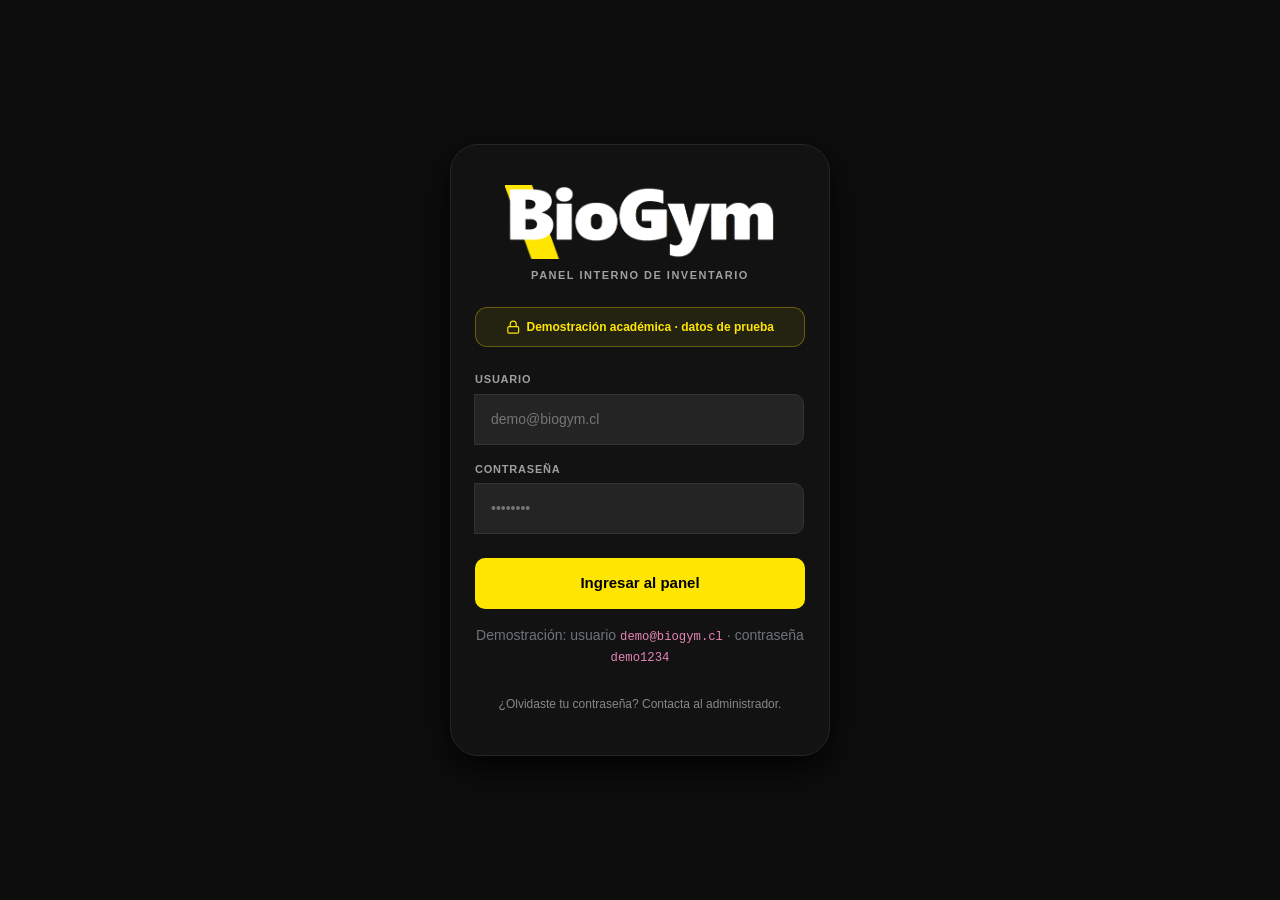
<file: index.html>
﻿<!DOCTYPE html>
<html lang="es" data-bs-theme="dark">
<head>
  <meta charset="UTF-8">
  <meta name="viewport" content="width=device-width, initial-scale=1.0">
  <meta http-equiv="Content-Security-Policy" content="default-src 'self'; script-src 'self'; style-src 'self' 'unsafe-inline'; img-src 'self' data: https:; font-src 'self'; connect-src 'self'; base-uri 'self'; form-action 'self'; frame-ancestors 'none'; object-src 'none'">
  <meta name="referrer" content="no-referrer">
  <title>Iniciar sesión | BioGymStore</title>
  <link rel="icon" type="image/png" href="img/favicon.png">
  <link href="vendor/css/bootstrap.min.css" rel="stylesheet">
  <link rel="stylesheet" href="css/styles.css">
</head>
<body data-page="login">

  <!-- VISTA 1: INICIO DE SESIÓN (diseño original) -->
  <main class="login-wrap">
    <div class="app-container">
      <header class="brand">
        <div class="logo-container">
          <img src="img/logo.png" alt="BioGym Store" class="brand-logo-img login-logo">
        </div>
        <p class="brand-subtitle">PANEL INTERNO DE INVENTARIO</p>
      </header>

      <div class="restricted-notice">
        <svg class="icon" viewBox="0 0 24 24" fill="none" stroke="currentColor" stroke-width="2" stroke-linecap="round" stroke-linejoin="round" aria-hidden="true"><rect x="3" y="11" width="18" height="11" rx="2"/><path d="M7 11V7a5 5 0 0 1 10 0v4"/></svg> Demostración académica · datos de prueba
      </div>

      <form id="loginForm" novalidate>
        <div class="input-group">
          <label for="username">USUARIO</label>
          <input type="email" id="username" name="username" placeholder="demo@biogym.cl" required autocomplete="username">
        </div>

        <div class="input-group">
          <label for="password">CONTRASEÑA</label>
          <input type="password" id="password" name="password" placeholder="••••••••" required autocomplete="current-password">
        </div>

        <button type="submit" class="btn-submit">Ingresar al panel</button>
      </form>

      <p class="text-center text-secondary small mt-3 mb-0">Demostración: usuario <code>demo@biogym.cl</code> · contraseña <code>demo1234</code></p>

      <footer class="forgot-password">
        <a href="#" id="forgotPasswordLink">¿Olvidaste tu contraseña? Contacta al administrador.</a>
      </footer>
    </div>
  </main>

  <script src="vendor/js/bootstrap.bundle.min.js"></script>
  <script src="js/data.js"></script>
  <script src="js/store.js"></script>
  <script src="js/icons.js"></script>
  <script src="js/app.js"></script>
  <script src="js/pages/login.js"></script>
</body>
</html>
</file>
<file: css/styles.css>
/* ============================================================
   BioGymStore — styles.css
   Tema visual propio (oscuro + amarillo BioGym), copiado del
   diseño original del proyecto.
   ORDEN DE CARGA: Bootstrap 5 (CDN) > este archivo.
   Si el CDN no carga (sin internet), el sitio se ve igual
   gracias a los estilos propios + el respaldo ".no-bs".
   ============================================================ */

:root {
  --bg: #0d0d0d;
  --surface: #121212;
  --surface-2: #1a1a1a;
  --surface-3: #242424;
  --border: #262626;
  --border-2: #333333;
  --accent: #ffe600;
  --accent-hover: #e6cf00;
  --text: #ffffff;
  --muted: #888888;
  --muted-2: #a0a0a0;
  --green: #22c55e;
  --amber: #f59e0b;
  --red: #ef4444;
  --radius: 14px;
  --radius-lg: 28px;
  --font: -apple-system, BlinkMacSystemFont, "Segoe UI", Roboto, Oxygen, Ubuntu, Cantarell, "Open Sans", "Helvetica Neue", sans-serif;
}

/* ---------- Base ---------- */
html { -webkit-text-size-adjust: 100%; }
body {
  margin: 0;
  background-color: #0d0d0d;
  color: #ffffff;
  font-family: -apple-system, BlinkMacSystemFont, "Segoe UI", Roboto, Oxygen, Ubuntu, Cantarell, "Open Sans", "Helvetica Neue", sans-serif;
  min-height: 100vh;
  line-height: 1.5;
}
main { display: block; }
img { max-width: 100%; }
a { color: #ffe600; }
a:hover { color: #e6cf00; }

.text-accent { color: #ffe600 !important; }

/* ---------- Iconos SVG propios ---------- */
.icon { width: 1.15em; height: 1.15em; vertical-align: -0.18em; flex: 0 0 auto; }
.action-icon .icon, .thumb .icon { width: 1.4rem; height: 1.4rem; vertical-align: middle; }

/* ---------- Titulos de seccion ---------- */
.section-title { font-size: .75rem; color: #a0a0a0; letter-spacing: .1em; text-transform: uppercase; font-weight: 700; }

/* ---------- Badges de estado (estilo suave, diseno original) ---------- */
.badge { display: inline-block; padding: 4px 10px; border-radius: 20px; font-size: 11px; font-weight: 700; line-height: 1.4; white-space: nowrap; }
.badge-soft-success { background-color: rgba(34, 197, 94, .15); color: #22c55e; }
.badge-soft-warning { background-color: rgba(245, 158, 11, .15); color: #f59e0b; }
.badge-soft-danger { background-color: rgba(239, 68, 68, .15); color: #ef4444; }
.badge-soft-secondary { background-color: rgba(136, 136, 136, .15); color: #aaaaaa; }

/* ---------- SKU ---------- */
.sku-code { font-family: "Courier New", monospace; color: #ffe600; font-weight: 600; font-size: .8rem; }

/* ---------- Miniatura de producto ---------- */
.thumb {
  width: 40px; height: 40px; flex: 0 0 40px;
  display: inline-flex; align-items: center; justify-content: center;
  background-color: #1a1a1a; border: 1px solid #262626;
  border-radius: 10px; font-size: 1.25rem; overflow: hidden; color: #ffe600;
}
.thumb-img { width: 100%; height: 100%; object-fit: cover; }

/* ---------- Footer ---------- */
.app-footer { color: #666; font-size: .75rem; border-top: 1px solid #262626; padding: 1rem 0; margin-top: 2.5rem; }

/* ---------- Scrollbar ---------- */
::-webkit-scrollbar { width: 8px; }
::-webkit-scrollbar-track { background: #0d0d0d; }
::-webkit-scrollbar-thumb { background: #2e2e2e; border-radius: 4px; }
::-webkit-scrollbar-thumb:hover { background: #3a3a3a; }

/* === FIN PARTE 1 === */

/* ============================================================
   LOGO BIOGYMSTORE — COPIA EXACTA DEL DISEÑO ORIGINAL
   ============================================================ */
.biogym-logo { position: relative; display: inline-flex; align-items: flex-end; gap: 4px; padding: 4px 6px; user-select: none; }
.biogym-logo .yellow-bar { position: absolute; background-color: #ffe600; transform: skewX(20deg); border-radius: 1px; z-index: 1; }
.biogym-logo::before {
  content: ""; position: absolute; top: 11px; left: 8px; width: 14px; height: 20px;
  background-color: #121212; z-index: 2;
}
.biogym-logo .brand-text { position: relative; z-index: 3; color: #ffffff; font-weight: 900; letter-spacing: -1px; line-height: 1; }
.biogym-logo .badge-store { position: relative; z-index: 3; background-color: #ffe600; color: #000000; font-weight: 800; padding: 1px 5px; border-radius: 4px; text-transform: lowercase; line-height: 1; margin-bottom: 2px; }
.biogym-logo.logo-lg .brand-text { font-size: 34px; }
.biogym-logo.logo-lg .badge-store { font-size: 13px; }
.biogym-logo.logo-lg .yellow-bar { left: 10px; top: 0px; width: 14px; height: 42px; }

/* Logo oficial en imagen PNG (navbar y login) */
.brand-logo-img { height: 40px; width: auto; display: block; }
.brand-logo-img.login-logo { height: 74px; margin: 0 auto; }

/* ============================================================
   VISTA 1: LOGIN — COPIA EXACTA DEL DISEÑO ORIGINAL
   ============================================================ */
.login-wrap {
  width: 100%; min-height: 100vh;
  display: flex; justify-content: center; align-items: center;
  padding: 20px;
}
.app-container {
  width: 100%; max-width: 380px;
  background-color: #121212;
  border: 1px solid #262626;
  border-radius: 28px;
  padding: 40px 24px;
  box-shadow: 0 12px 32px rgba(0, 0, 0, .85);
  display: flex; flex-direction: column; align-items: center;
}
.brand { text-align: center; margin-bottom: 24px; }
.logo-container { display: flex; justify-content: center; align-items: center; margin-bottom: 8px; }
.brand-subtitle { font-size: 11px; color: #a0a0a0; letter-spacing: 1.5px; text-transform: uppercase; font-weight: 600; margin: 6px 0 0 0; }

.restricted-notice {
  background-color: rgba(255, 230, 0, .08);
  border: 1px solid rgba(255, 230, 0, .3);
  color: #ffe600; font-size: 12px; font-weight: 600;
  padding: 10px 16px; border-radius: 12px;
  width: 100%; text-align: center; margin-bottom: 24px;
  display: flex; align-items: center; justify-content: center; gap: 6px;
}
.restricted-notice .icon { width: 1.2em; height: 1.2em; }

#loginForm { width: 100%; display: flex; flex-direction: column; gap: 16px; }
.input-group { display: flex; flex-direction: column; gap: 6px; }
.input-group label { font-size: 11px; font-weight: 700; color: #a0a0a0; letter-spacing: .8px; }
.input-group input {
  background-color: #242424; border: 1px solid #333333; border-radius: 10px;
  padding: 14px 16px; color: #ffffff; font-size: 14px; outline: none; width: 100%;
}
.input-group input:focus { border-color: #ffe600; background-color: #2a2a2a; }
.btn-submit {
  margin-top: 8px; background-color: #ffe600; color: #000000;
  border: none; border-radius: 10px; padding: 14px;
  font-size: 15px; font-weight: 700; cursor: pointer; width: 100%;
}
.btn-submit:hover { background-color: #e6cf00; }
.forgot-password { margin-top: 24px; text-align: center; }
.forgot-password a { font-size: 12px; color: #888888; text-decoration: none; }
.forgot-password a:hover { color: #ffe600; }

/* ============================================================
   NAVBAR — DISEÑO ORIGINAL + COMPONENTE BOOTSTRAP
   ============================================================ */
.navbar { background-color: #121212; border-bottom: 1px solid #262626; }
.navbar .nav-link { color: #9a9a9a; font-weight: 600; font-size: .9rem; }
.navbar .nav-link:hover { color: #ffffff; }
.navbar .nav-link.active { color: #ffe600; }

.user-badge { display: flex; align-items: center; gap: 12px; }
.avatar { width: 36px; height: 36px; background-color: #ffe600; color: #000000; font-weight: 800; border-radius: 50%; display: inline-flex; align-items: center; justify-content: center; font-size: .85rem; }
.user-info { display: flex; flex-direction: column; line-height: 1.2; }
.user-name { font-size: 13px; font-weight: 700; color: #ffffff; }
.user-role { font-size: 11px; color: #888888; }
.btn-logout { background-color: transparent; border: 1px solid #333333; color: #a0a0a0; padding: 8px 14px; border-radius: 8px; font-size: 12px; font-weight: 600; cursor: pointer; margin-left: 12px; display: inline-flex; align-items: center; gap: 6px; }
.btn-logout:hover { border-color: #ffe600; color: #ffe600; }

/* === FIN PARTE 2 === */

/* ============================================================
   DASHBOARD — COPIA DEL DISEÑO ORIGINAL
   ============================================================ */
.dashboard-header { display: flex; justify-content: space-between; align-items: center; }
.greeting-sub { font-size: 14px; color: #888888; font-weight: 500; margin-bottom: 4px; }
.greeting-title { font-size: 28px; font-weight: 800; }

.btn-primary, .btn-accent {
  background-color: #ffe600; color: #000000;
  border: none; border-radius: 10px; padding: 12px 20px;
  font-weight: 700; font-size: 14px; cursor: pointer;
  display: inline-flex; align-items: center; justify-content: center; gap: 6px;
  text-decoration: none;
}
.btn-primary:hover, .btn-accent:hover { background-color: #e6cf00; color: #000; }

.kpi-grid { display: grid; grid-template-columns: repeat(auto-fit, minmax(220px, 1fr)); gap: 16px; }
.kpi-card, .action-card, .alert-card {
  background-color: #121212;
  border: 1px solid #262626;
  border-radius: 14px;
  padding: 16px;
  display: flex;
}
.kpi-card { flex-direction: column; gap: 4px; }
.kpi-label, .card-label { font-size: 11px; color: #888888; font-weight: 700; text-transform: uppercase; }
.kpi-value, .card-value { font-size: 26px; font-weight: 800; }
.kpi-sub, .card-sub { font-size: 12px; color: #666666; }

.section-block { margin-bottom: 28px; }
.access-grid { display: grid; grid-template-columns: repeat(2, 1fr); gap: 16px; }
.action-card { flex-direction: column; gap: 8px; cursor: pointer; transition: border-color .2s; text-decoration: none; }
.action-card:hover { border-color: #ffe600; }
.action-icon { font-size: 22px; color: #ffe600; }
.action-title { font-size: 13px; font-weight: 700; color: #ffffff; }
.action-sub { font-size: 11px; color: #888888; }

/* ---------- Tarjetas genéricas (resto de páginas) ---------- */
.card {
  background-color: #121212;
  border: 1px solid #262626;
  border-radius: 14px;
}
.card-header { background-color: transparent; border-bottom: 1px solid #262626; font-weight: 700; font-size: .9rem; padding: .8rem 1rem; }
.card-body { padding: 1rem; }

/* ---------- Alertas de stock ---------- */
.alerts-list { display: flex; flex-direction: column; gap: 12px; }
.alert-item, .alert-card { flex-direction: row; align-items: center; gap: 16px; }
.status-dot { width: 10px; height: 10px; border-radius: 50%; flex: 0 0 10px; }
.status-dot.red { background-color: #ef4444; }
.status-dot.yellow { background-color: #ffe600; }
.alert-info { display: flex; flex-direction: column; gap: 2px; }
.alert-title { font-size: 13px; font-weight: 700; color: #ffffff; }
.alert-sub { font-size: 12px; color: #888888; }
.scroll-y { max-height: 340px; overflow-y: auto; }

/* ---------- Formularios ---------- */
.form-label { font-size: 11px; font-weight: 700; color: #a0a0a0; letter-spacing: .8px; text-transform: uppercase; display: block; margin-bottom: .4rem; }
.form-control, .form-select {
  background-color: #242424; border: 1px solid #333333; color: #ffffff;
  border-radius: 10px; padding: .65rem .9rem; font-size: .9rem; width: 100%;
}
.form-control:focus, .form-select:focus {
  background-color: #2a2a2a; border-color: #ffe600; color: #fff; outline: none;
  box-shadow: 0 0 0 .2rem rgba(255, 230, 0, .25);
}
.form-control::placeholder { color: #666; }
.form-text, .form-check-label { color: #666; font-size: .8rem; }
textarea.form-control { resize: vertical; }

/* ---------- Tablas ---------- */
.table { width: 100%; border-collapse: collapse; text-align: left; font-size: 13px; color: #ffffff; }
.table thead th { color: #888888; font-weight: 600; padding: 12px 16px; border-bottom: 1px solid #262626; text-transform: uppercase; font-size: 11px; background: transparent; }
.table tbody td { padding: 16px; border-bottom: 1px solid #1f1f1f; vertical-align: middle; }
.table-responsive { overflow-x: auto; }

/* === FIN PARTE 3 === */

/* ============================================================
   GRID Y UTILIDADES (réplica mínima para uso con/sin Bootstrap)
   Con Bootstrap CDN estas clases las provee Bootstrap; aquí
   se garantizan para que nada se rompa si el CDN no carga.
   ============================================================ */
body.no-bs .container { max-width: 1200px; margin: 0 auto; padding-left: 1rem; padding-right: 1rem; }
body.no-bs .row { display: flex; flex-wrap: wrap; margin-left: -.5rem; margin-right: -.5rem; }
body.no-bs .row > [class*="col"] { padding-left: .5rem; padding-right: .5rem; }
body.no-bs .col, body.no-bs .col-md-4, body.no-bs .col-md-6, body.no-bs .col-md-8, body.no-bs .col-lg-4, body.no-bs .col-lg-5, body.no-bs .col-lg-6, body.no-bs .col-lg-7, body.no-bs .col-lg-8, body.no-bs .col-6, body.no-bs .col-xl-3 { flex: 1 1 0; min-width: 0; }
@media (min-width: 768px) {
  body.no-bs .col-md-4 { flex: 0 0 33.3333%; max-width: 33.3333%; }
  body.no-bs .col-md-6 { flex: 0 0 50%; max-width: 50%; }
  body.no-bs .col-md-8 { flex: 0 0 66.6666%; max-width: 66.6666%; }
}
@media (min-width: 992px) {
  body.no-bs .col-lg-4 { flex: 0 0 33.3333%; max-width: 33.3333%; }
  body.no-bs .col-lg-5 { flex: 0 0 41.6666%; max-width: 41.6666%; }
  body.no-bs .col-lg-6 { flex: 0 0 50%; max-width: 50%; }
  body.no-bs .col-lg-7 { flex: 0 0 58.3333%; max-width: 58.3333%; }
  body.no-bs .col-lg-8 { flex: 0 0 66.6666%; max-width: 66.6666%; }
}
@media (min-width: 1200px) {
  body.no-bs .col-xl-3 { flex: 0 0 25%; max-width: 25%; }
}
body.no-bs .col-6 { flex: 0 0 50%; max-width: 50%; }
body.no-bs .row-cols-1 > * { flex: 0 0 100%; max-width: 100%; }
@media (min-width: 576px) {
  body.no-bs .row-cols-sm-2 > * { flex: 0 0 50%; max-width: 50%; }
  body.no-bs .d-sm-flex { display: flex !important; }
}
@media (min-width: 768px) {
  body.no-bs .row-cols-md-2 > * { flex: 0 0 50%; max-width: 50%; }
  body.no-bs .p-md-4 { padding: 1.5rem; }
}
@media (min-width: 1200px) {
  body.no-bs .row-cols-xl-4 > * { flex: 0 0 25%; max-width: 25%; }
}

body.no-bs .d-flex { display: flex; } body.no-bs .d-none { display: none; }
body.no-bs .flex-column { flex-direction: column; }
body.no-bs .flex-wrap { flex-wrap: wrap; }
body.no-bs .align-items-center { align-items: center; }
body.no-bs .align-items-end { align-items: flex-end; }
body.no-bs .justify-content-center { justify-content: center; }
body.no-bs .justify-content-between { justify-content: space-between; }
body.no-bs .gap-2 { gap: .5rem; } body.no-bs .gap-3 { gap: 1rem; } body.no-bs .gap-4 { gap: 1.5rem; }
body.no-bs .mb-0 { margin-bottom: 0; } body.no-bs .mb-1 { margin-bottom: .25rem; }
body.no-bs .mb-2 { margin-bottom: .5rem; } body.no-bs .mb-3 { margin-bottom: 1rem; } body.no-bs .mb-4 { margin-bottom: 1.5rem; }
body.no-bs .mt-2 { margin-top: .5rem; } body.no-bs .mt-3 { margin-top: 1rem; } body.no-bs .mt-4 { margin-top: 1.5rem; }
body.no-bs .p-2 { padding: .5rem; } body.no-bs .p-3 { padding: 1rem; }
body.no-bs .py-4 { padding-top: 1.5rem; padding-bottom: 1.5rem; }
body.no-bs .py-0 { padding-top: 0; padding-bottom: 0; }
body.no-bs .px-3 { padding-left: 1rem; padding-right: 1rem; }
body.no-bs .w-100 { width: 100%; } body.no-bs .h-100 { height: 100%; }
body.no-bs .text-center { text-align: center; } body.no-bs .text-end { text-align: right; }
body.no-bs .text-secondary { color: #888 !important; }
body.no-bs .small, body.no-bs small { font-size: .85em; }
body.no-bs .fw-bold, body.no-bs strong { font-weight: 700; }
body.no-bs .me-2 { margin-right: .5rem; } body.no-bs .m-auto { margin: auto; }
body.no-bs .me-auto { margin-right: auto; }
body.no-bs .align-self-start { align-self: flex-start; }
body.no-bs .flex-grow-1 { flex-grow: 1; }
body.no-bs .lh-1 { line-height: 1; }
body.no-bs .g-2 > [class*="col"], body.no-bs .g-3 > [class*="col"], body.no-bs .g-4 > [class*="col"] { padding: .5rem; }

/* === FIN PARTE 4A === */

/* Navbar colapsable + botones sin Bootstrap JS */
body.no-bs .navbar { display: flex; flex-wrap: wrap; align-items: center; padding: .6rem 1rem; }
body.no-bs .navbar > .container { display: flex; flex-wrap: wrap; align-items: center; gap: .5rem 1rem; }
body.no-bs .navbar-brand { color: #fff; text-decoration: none; margin-right: auto; display: inline-flex; align-items: center; }
body.no-bs .navbar-toggler { display: inline-flex; align-items: center; justify-content: center; background: transparent; border: 1px solid #333; border-radius: 8px; padding: .35rem .55rem; cursor: pointer; color: #fff; }
body.no-bs .navbar-toggler .icon { width: 1.5rem; height: 1.5rem; }
body.no-bs .navbar-nav { list-style: none; margin: 0; padding: 0; display: flex; flex-direction: column; gap: .1rem; flex-basis: 100%; }
body.no-bs .navbar-nav .nav-link { text-decoration: none; padding: .4rem .5rem; display: block; border-radius: 8px; }
body.no-bs .collapse:not(.show) { display: none; }
@media (min-width: 992px) {
  body.no-bs .navbar-toggler { display: none; }
  body.no-bs .navbar-nav { flex-direction: row; flex-basis: auto; gap: .5rem; }
  body.no-bs .navbar .collapse { display: flex !important; flex-basis: auto; flex-grow: 1; }
}
body.no-bs .btn-sm { padding: .4rem .7rem; font-size: .8rem; }
body.no-bs .btn { display: inline-flex; align-items: center; justify-content: center; gap: 6px; text-decoration: none; cursor: pointer; }
body.no-bs .btn-outline-light, body.no-bs .btn-outline-secondary, body.no-bs .btn-outline-danger {
  background: transparent; border: 1px solid #333; color: #a0a0a0;
  border-radius: 8px; font-weight: 600; cursor: pointer;
}
body.no-bs .btn-outline-light:hover, body.no-bs .btn-outline-secondary:hover { border-color: #ffe600; color: #ffe600; }
body.no-bs .btn-outline-danger { border-color: #5b2222; color: #ef4444; }
body.no-bs .btn-outline-danger:hover { background: rgba(239,68,68,.12); }
body.no-bs .btn:disabled { opacity: .5; cursor: not-allowed; }
body.no-bs .list-group { list-style: none; margin: 0; padding: 0; }
body.no-bs .list-group-item {
  padding: .6rem .9rem; border: 1px solid #262626; border-radius: 8px; margin-bottom: .4rem;
  display: flex; justify-content: space-between; align-items: center;
  background: transparent; color: #fff;
}

/* Toasts sin Bootstrap JS */
#toastHost { position: fixed; top: 0; right: 0; padding: 1rem; z-index: 2000; display: flex; flex-direction: column; gap: .5rem; }
.toast {
  display: flex; align-items: center; background: #1a1a1a; color: #fff;
  border: 1px solid #262626; border-radius: 10px; padding: .6rem .8rem;
  max-width: 340px; box-shadow: 0 8px 24px rgba(0,0,0,.6);
}
.toast.show { display: flex; }
.toast-body { font-size: .85rem; flex: 1; padding-right: .5rem; }
.toast .btn-close { background: transparent; border: none; color: #fff; cursor: pointer; font-size: 1rem; line-height: 1; padding: .25rem; }
.toast .btn-close::after { content: "x"; font-weight: 700; }
.text-bg-success { border-color: rgba(34,197,94,.5) !important; }
.text-bg-danger { border-color: rgba(239,68,68,.5) !important; }
</file>
